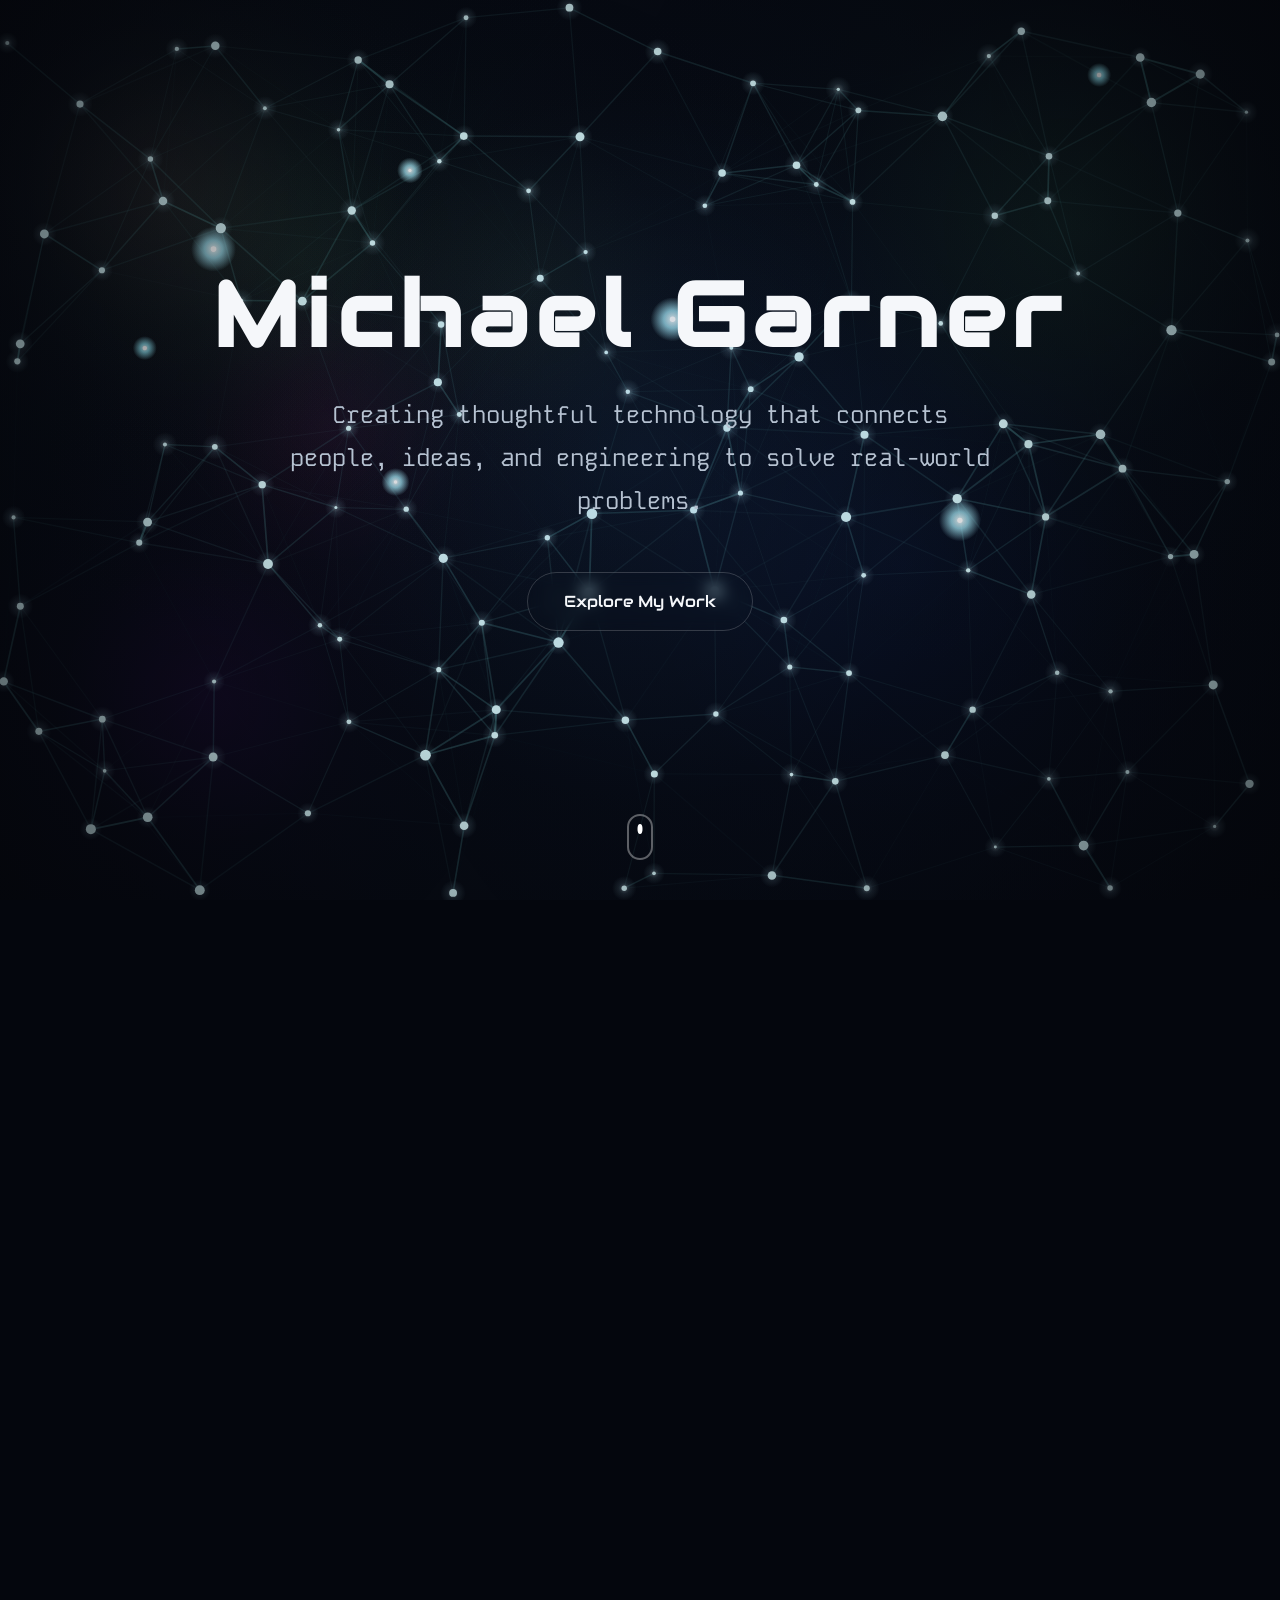
<file: index.html>
<html>

<head>
    <title>Hero</title>


    <meta name="viewport" content="width=device-width, initial-scale=1.0">


    <link rel="stylesheet" type="text/css" href="hero.css">

    <!-- Fonts -->
    <link rel="preconnect" href="https://fonts.googleapis.com">
    <link rel="preconnect" href="https://fonts.gstatic.com" crossorigin>
    <link href="https://fonts.googleapis.com/css2?family=Audiowide&display=swap" rel="stylesheet">
    <link href="https://fonts.googleapis.com/css2?family=Emblema+One&family=Kode+Mono:wght@400..700&family=Michroma&display=swap" rel="stylesheet">



</head>



<body>

    <!-- ==========================================================
     HERO EXPERIENCE
     The landing experience introducing the visitor to my work.
=========================================================== -->

    <header id="hero">

        <!-- ==========================================
         Animated Background Canvas
         (Rendered entirely with JavaScript)
    =========================================== -->

        <canvas id="networkCanvas"></canvas>


        <!-- ==========================================
         Optional Background Effects
         Additional layers that can later be animated
         independently if desired.
    =========================================== -->

        <div id="backgroundGlow"></div>
        <div id="backgroundGradient"></div>
        <div id="noiseOverlay"></div>

        <!-- ==========================================
         Hero Content
    =========================================== -->

        <section id="heroContent">

            <!-- Main Identity -->
            <h1 id="heroTitle">Michael Garner</h1>

            <!-- Short Mission Statement -->
            <p id="heroStatement">
                Creating thoughtful technology that connects people,
                ideas, and engineering to solve real-world problems.
            </p>

            <!-- Optional call to action -->

            <div id="heroButtons">
                <a href="#about" class="primaryButton">
                    Explore My Work
                </a>
            </div>

        </section>


        <!-- ==========================================
         Scroll Indicator
    =========================================== -->

        <div id="scrollIndicator">

            <span></span>

        </div>

    </header>



    <!-- ==========================================================
     MAIN CONTENT
=========================================================== -->

    <main>

        <!-- The remainder of the website begins here -->

        <section id="about"></section>

    </main>



    <!-- JavaScript -->
    <script src="hero.js"></script>

</body>


</html>
</file>
<file: hero.css>
/*==================================================
    RESET
==================================================*/
/* Remove browser default spacing */
*,
*::before,
*::after{
    margin:0;
    padding:0;
    box-sizing:border-box;
}

/*==================================================
    ROOT VARIABLES
==================================================*/
/*
    Site-wide color palette.
    These variables make it easy to update the
    appearance of the entire website later.
*/
:root{
    --background:#070B14;
    --background-dark:#04060D;
    --text:#F5F7FA;
    --text-secondary:#B6C2D1;
    --node:#7FD6FF;
    --node-glow:#BFEFFF;
    --accent:#62FFB0;
}

/*==================================================
    HTML / BODY
==================================================*/
html{
    scroll-behavior:smooth;
}

body{
    background:var(--background);
    color:var(--text);
    font-family:
        "Inter",
        Arial,
        Helvetica,
        sans-serif;
    overflow-x:hidden;
}

/*==================================================
    LINKS
==================================================*/
a{
    color:inherit;
    text-decoration:none;
}


/*==================================================
    HERO SECTION
==================================================*/
#hero{
    position:relative;
    width:100%;
    height:100dvh;
    overflow:hidden;
    background:var(--background);
}

/*==================================================
    CANVAS
==================================================*/
/*
    JavaScript draws everything here.
    The canvas fills the hero section completely.
*/
#networkCanvas{
    position:absolute;
    inset:0;
    width:100%;
    height:100dvh;
    display:block;
    z-index:1;
}


/*==================================================
    BACKGROUND GRADIENT
==================================================*/
/*
    Adds depth behind the animation.
    This is a separate layer that can be  animated
    independently later if desired.
*/
#backgroundGradient{
    position:absolute;
    inset:0;
    z-index:2;
    background:
        radial-gradient(
            circle at center,
            rgba(35,70,120,.18),
            rgba(5,8,16,.15) 45%,
            rgba(3,4,8,.70)
        );
}

/*==================================================
    BACKGROUND GLOW
==================================================*/
/*
    Soft glow behind the hero content.
    May later animate this slowly.
*/
/*
#backgroundGlow{
    position:absolute;
    inset:0;
    z-index:3;
    pointer-events:none;
    background:
        radial-gradient(
            circle,
            rgba(0,180,255,.12),
            transparent 70%
        );
}
*/

/*==================================================
    FILM GRAIN
==================================================*/
/*
    A subtle texture.
    Opacity will stay very low.
    We may later generate this with JavaScript.
*/

#noiseOverlay{
    position:absolute;
    inset:0;
    z-index:4;
    pointer-events:none;
    opacity:.025;
}

/*==================================================
    HERO CONTENT
==================================================*/
#heroContent{
    position:relative;
    z-index:10;
    width:min(900px,90%);
    height:100%;
    margin:auto;
    display:flex;
    flex-direction:column;
    justify-content:center;
    align-items:center;
    text-align:center;
}


/*==================================================
    MAIN TITLE
==================================================*/
#heroTitle{
    font-family: 'audiowide';
    font-size:clamp(3rem,7vw,6rem);
    font-weight:700;
    letter-spacing:.08em;
    line-height:1.05;
    margin-bottom:30px;
    color:var(--text);
}


/*==================================================
    MISSION STATEMENT
==================================================*/
#heroStatement{
    font-family: 'Kode Mono';
    max-width:700px;
    font-size:clamp(1.15rem,2vw,1.5rem);
    line-height:1.8;
    color:var(--text-secondary);
    margin-bottom:50px;
}

/*==================================================
    BUTTON CONTAINER
==================================================*/
#heroButtons{
    font-family: 'audiowide';
    display:flex;
    justify-content:center;
    align-items:center;
    gap:20px;
}

/*==================================================
    PRIMARY BUTTON
==================================================*/
.primaryButton{
    padding: 18px 36px;
    border:1px solid rgba(255,255,255,.18);
    border-radius:999px;
    backdrop-filter:blur(8px);
    transition:
        transform .35s,
        background .35s,
        border-color .35s;
}

.primaryButton:hover{
    transform:translateY(-3px);
    background: rgba(255,255,255,.06);
    border-color: rgba(255,255,255,.40);
}

/*==================================================
    SCROLL INDICATOR
==================================================*/
#scrollIndicator{
    position:absolute;
    left:50%;
    bottom:40px;
    transform:translateX(-50%);
    width:26px;
    height:46px;
    border: 2px solid rgba(255,255,255,.35);
    border-radius:18px;
    z-index:20;
}

#scrollIndicator span{
    position:absolute;
    left:50%;
    top:8px;
    width:5px;
    height:10px;
    border-radius:50%;
    background:white;
    transform:translateX(-50%);

}


/*==================================================
    MAIN CONTENT
==================================================*/
main{
    position:relative;
    background:var(--background-dark);
    min-height:100vh;
}


/*==================================================
    MOBILE
==================================================*/
@media (max-width:768px){

    #hero{
        min-height:600px;
    }

    #heroContent{
        width:92%;
    }

    #heroStatement{
        line-height:1.6;
    }

    .primaryButton{
        padding: 15px 28px;
    }

}
</file>
